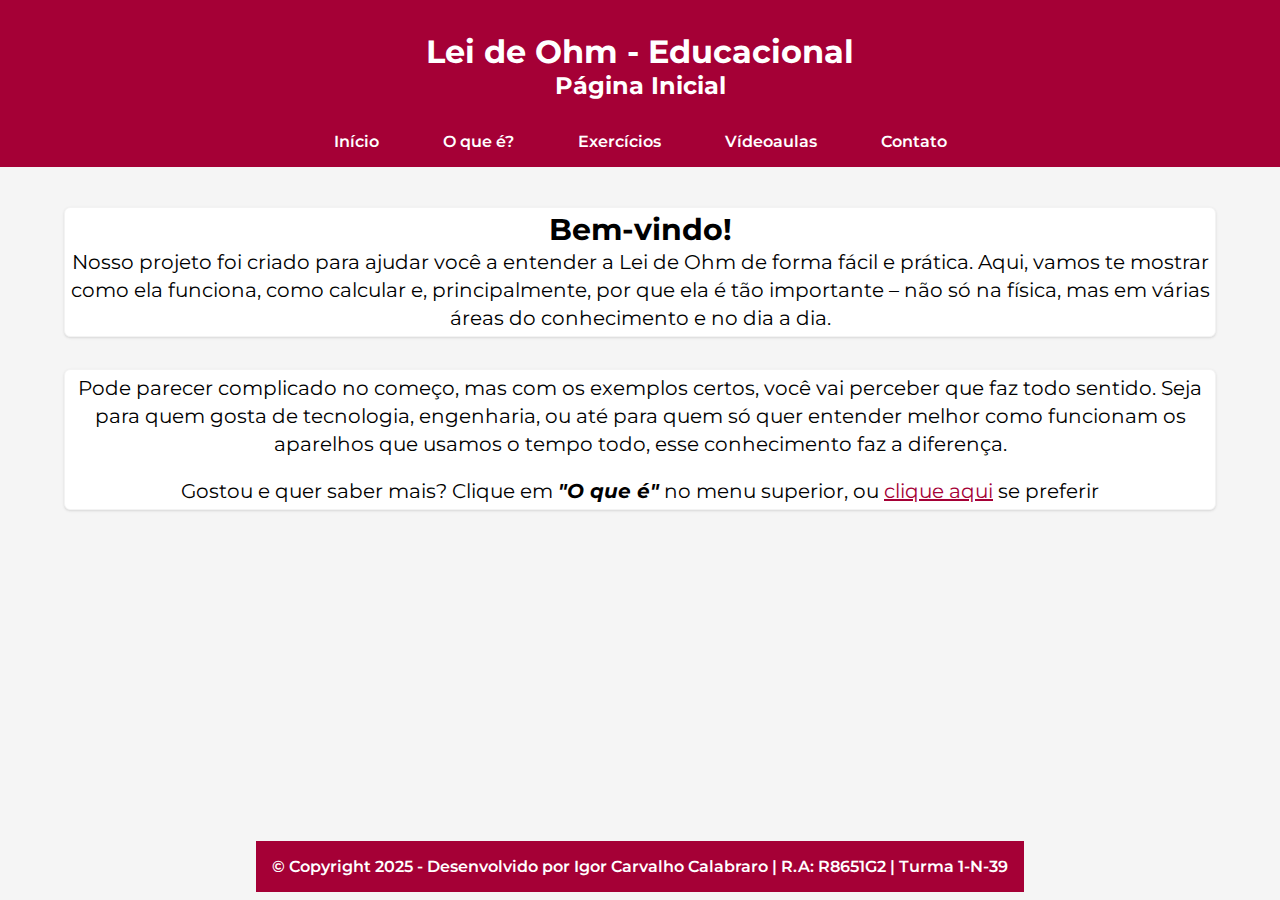
<file: index.html>
<!DOCTYPE html>
<html lang="pt-BR">
  <head>
    <meta charset="UTF-8">
    <meta name="viewport" content="width=device-width, initial-scale=1.0">
    <link rel="preconnect" href="https://fonts.googleapis.com">
    <link rel="preconnect" href="https://fonts.gstatic.com" crossorigin>
    <link href="https://fonts.googleapis.com/css2?family=Inter:ital,opsz,wght@0,14..32,100..900;1,14..32,100..900&family=Montserrat:ital,wght@0,100..900;1,100..900&family=Roboto:ital,wght@0,100;0,300;0,400;0,500;0,700;0,900;1,100;1,300;1,400;1,500;1,700;1,900&display=swap" rel="stylesheet">
    <link rel="stylesheet" href="./style.css">
    <link rel="icon" type="image/png" href="./assets/favicon.png" />
    <title>Lei de Ohm: Início</title>
  </head>
  <body>
    <header>
      <h1>Lei de Ohm - Educacional</h1>
      <h2>Página Inicial</h2>
      <nav>
        <a title="Início" href="./index.html">Início</a>
        <a title="O que é" href="./what-is.html">O que é?</a>
        <a title="Exercícios" href="./questions.html">Exercícios</a>
        <a title="Vídeoaulas" href="./videos.html">Vídeoaulas</a>
        <a title="Contato" href="./contact.html">Contato</a>
      </nav>
    </header>
    <div class="container">
      <section>
        <h3>Bem-vindo!</h3>
        <p>Nosso projeto foi criado para ajudar você a entender a Lei de Ohm de forma fácil e prática. Aqui, vamos te mostrar como ela funciona, como calcular e, principalmente, por que ela é tão importante – não só na física, mas em várias áreas do conhecimento e no dia a dia.</p>
      </section>
      <section>
        <p>Pode parecer complicado no começo, mas com os exemplos certos, você vai perceber que faz todo sentido. Seja para quem gosta de tecnologia, engenharia, ou até para quem só quer entender melhor como funcionam os aparelhos que usamos o tempo todo, esse conhecimento faz a diferença.</p>
        <br />
        <span>Gostou e quer saber mais? Clique em <b><i>"O que é"</i></b> no menu superior, ou <a href="./what-is.html">clique aqui</a> se preferir</span>
      </section>
      <footer>&copy; Copyright 2025 - Desenvolvido por Igor Carvalho Calabraro | R.A: R8651G2 | Turma 1-N-39</footer>
    </div>
  </body>
</html>
</file>
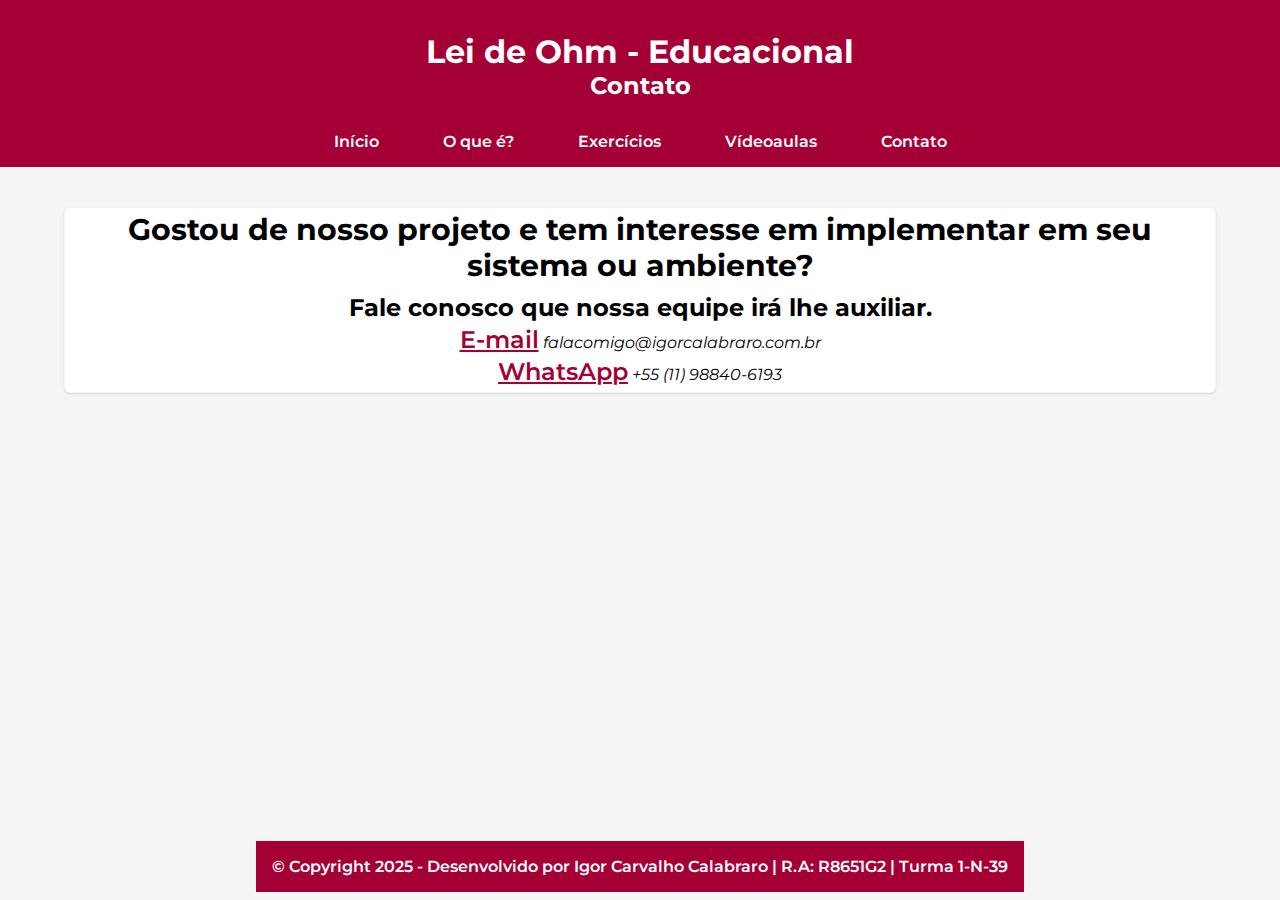
<file: contact.html>
<!DOCTYPE html>
<html lang="pt-BR">
  <head>
    <meta charset="UTF-8">
    <meta name="viewport" content="width=device-width, initial-scale=1.0">
    <link rel="preconnect" href="https://fonts.googleapis.com">
    <link rel="preconnect" href="https://fonts.gstatic.com" crossorigin>
    <link href="https://fonts.googleapis.com/css2?family=Inter:ital,opsz,wght@0,14..32,100..900;1,14..32,100..900&family=Montserrat:ital,wght@0,100..900;1,100..900&family=Roboto:ital,wght@0,100;0,300;0,400;0,500;0,700;0,900;1,100;1,300;1,400;1,500;1,700;1,900&display=swap" rel="stylesheet">
    <link rel="stylesheet" href="./style.css">
    <link rel="icon" type="image/png" href="./assets/favicon.png" />
    <title>Lei de Ohm: Contato</title>
  </head>
  <body>
    <header>
      <h1>Lei de Ohm - Educacional</h1>
      <h2>Contato</h2>
      <nav>
        <a title="Início" href="./index.html">Início</a>
        <a title="O que é" href="./what-is.html">O que é?</a>
        <a title="Exercícios" href="./questions.html">Exercícios</a>
        <a title="Vídeoaulas" href="./videos.html">Vídeoaulas</a>
        <a title="Contato" href="./contact.html">Contato</a>
      </nav>
    </header>
    <div class="container">
      <section class="contact">
        <h3>Gostou de nosso projeto e tem interesse em implementar em seu sistema ou ambiente?</h3>
        <h4 style="margin-top: 0.5rem;">Fale conosco que nossa equipe irá lhe auxiliar.</h4>
        <a href="mailto:falacomigo@igorcalabraro.com.br?subject=Website - Lei de Ohm&body=Olá, gostaria de saber mais detalhes sobre como implementar o projeto da Lei de Ohm em meu ambiente">E-mail</a> <i>falacomigo@igorcalabraro.com.br</i>
        <br />
        <a href="https://api.whatsapp.com/send?phone=5511988406193&text=Ol%C3%A1%2C%20gostaria%20de%20saber%20mais%20detalhes%20sobre%20o%20projeto%20da%20Lei%20de%20Ohm">WhatsApp</a> <i>+55 (11) 98840-6193</i>
      </section>
      <footer>&copy; Copyright 2025 - Desenvolvido por Igor Carvalho Calabraro | R.A: R8651G2 | Turma 1-N-39</footer>
    </div>
  </body>
</html>
</file>
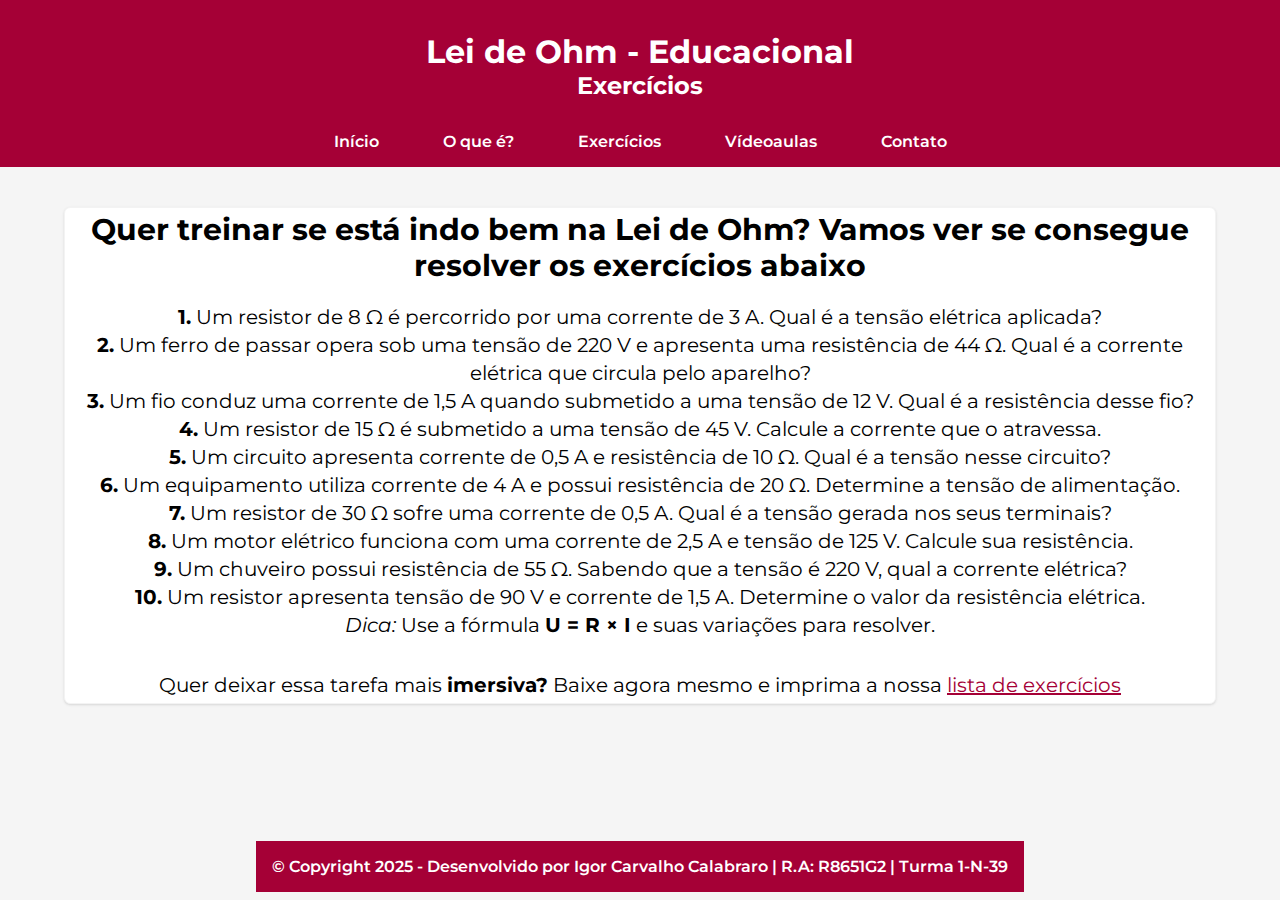
<file: questions.html>
<!DOCTYPE html>
<html lang="pt-BR">
  <head>
    <meta charset="UTF-8">
    <meta name="viewport" content="width=device-width, initial-scale=1.0">
    <link rel="preconnect" href="https://fonts.googleapis.com">
    <link rel="preconnect" href="https://fonts.gstatic.com" crossorigin>
    <link href="https://fonts.googleapis.com/css2?family=Inter:ital,opsz,wght@0,14..32,100..900;1,14..32,100..900&family=Montserrat:ital,wght@0,100..900;1,100..900&family=Roboto:ital,wght@0,100;0,300;0,400;0,500;0,700;0,900;1,100;1,300;1,400;1,500;1,700;1,900&display=swap" rel="stylesheet">
    <link rel="stylesheet" href="./style.css">
    <link rel="icon" type="image/png" href="./assets/favicon.png" />
    <title>Lei de Ohm: Exercícios</title>
  </head>
  <body>
    <header>
      <h1>Lei de Ohm - Educacional</h1>
      <h2>Exercícios</h2>
      <nav>
        <a title="Início" href="./index.html">Início</a>
        <a title="O que é" href="./what-is.html">O que é?</a>
        <a title="Exercícios" href="./questions.html">Exercícios</a>
        <a title="Vídeoaulas" href="./videos.html">Vídeoaulas</a>
        <a title="Contato" href="./contact.html">Contato</a>
      </nav>
    </header>

    <div class="container">
      <section>
        <h3>Quer treinar se está indo bem na Lei de Ohm? Vamos ver se consegue resolver os exercícios abaixo</h3>
        <br />
        <ul>
          <li><strong>1.</strong> Um resistor de 8 Ω é percorrido por uma corrente de 3 A. Qual é a tensão elétrica aplicada?</li>
          <li><strong>2.</strong> Um ferro de passar opera sob uma tensão de 220 V e apresenta uma resistência de 44 Ω. Qual é a corrente elétrica que circula pelo aparelho?</li>
          <li><strong>3.</strong> Um fio conduz uma corrente de 1,5 A quando submetido a uma tensão de 12 V. Qual é a resistência desse fio?</li>
          <li><strong>4.</strong> Um resistor de 15 Ω é submetido a uma tensão de 45 V. Calcule a corrente que o atravessa.</li>
          <li><strong>5.</strong> Um circuito apresenta corrente de 0,5 A e resistência de 10 Ω. Qual é a tensão nesse circuito?</li>
          <li><strong>6.</strong> Um equipamento utiliza corrente de 4 A e possui resistência de 20 Ω. Determine a tensão de alimentação.</li>
          <li><strong>7.</strong> Um resistor de 30 Ω sofre uma corrente de 0,5 A. Qual é a tensão gerada nos seus terminais?</li>
          <li><strong>8.</strong> Um motor elétrico funciona com uma corrente de 2,5 A e tensão de 125 V. Calcule sua resistência.</li>
          <li><strong>9.</strong> Um chuveiro possui resistência de 55 Ω. Sabendo que a tensão é 220 V, qual a corrente elétrica?</li>
          <li><strong>10.</strong> Um resistor apresenta tensão de 90 V e corrente de 1,5 A. Determine o valor da resistência elétrica.</li>
        </ul>
        <p><em>Dica:</em> Use a fórmula <strong>U = R × I</strong> e suas variações para resolver.</p>

        <p style="margin-top: 2rem;">Quer deixar essa tarefa mais <strong>imersiva?</strong> Baixe agora mesmo e imprima a nossa <a href="./assets/exercicios_lei_de_ohm.pdf" target="_blank" rel="noreferrer">lista de exercícios</a></p>
      </section>
      <footer>&copy; Copyright 2025 - Desenvolvido por Igor Carvalho Calabraro | R.A: R8651G2 | Turma 1-N-39</footer>
    </div>
  </body>
</html>
</file>
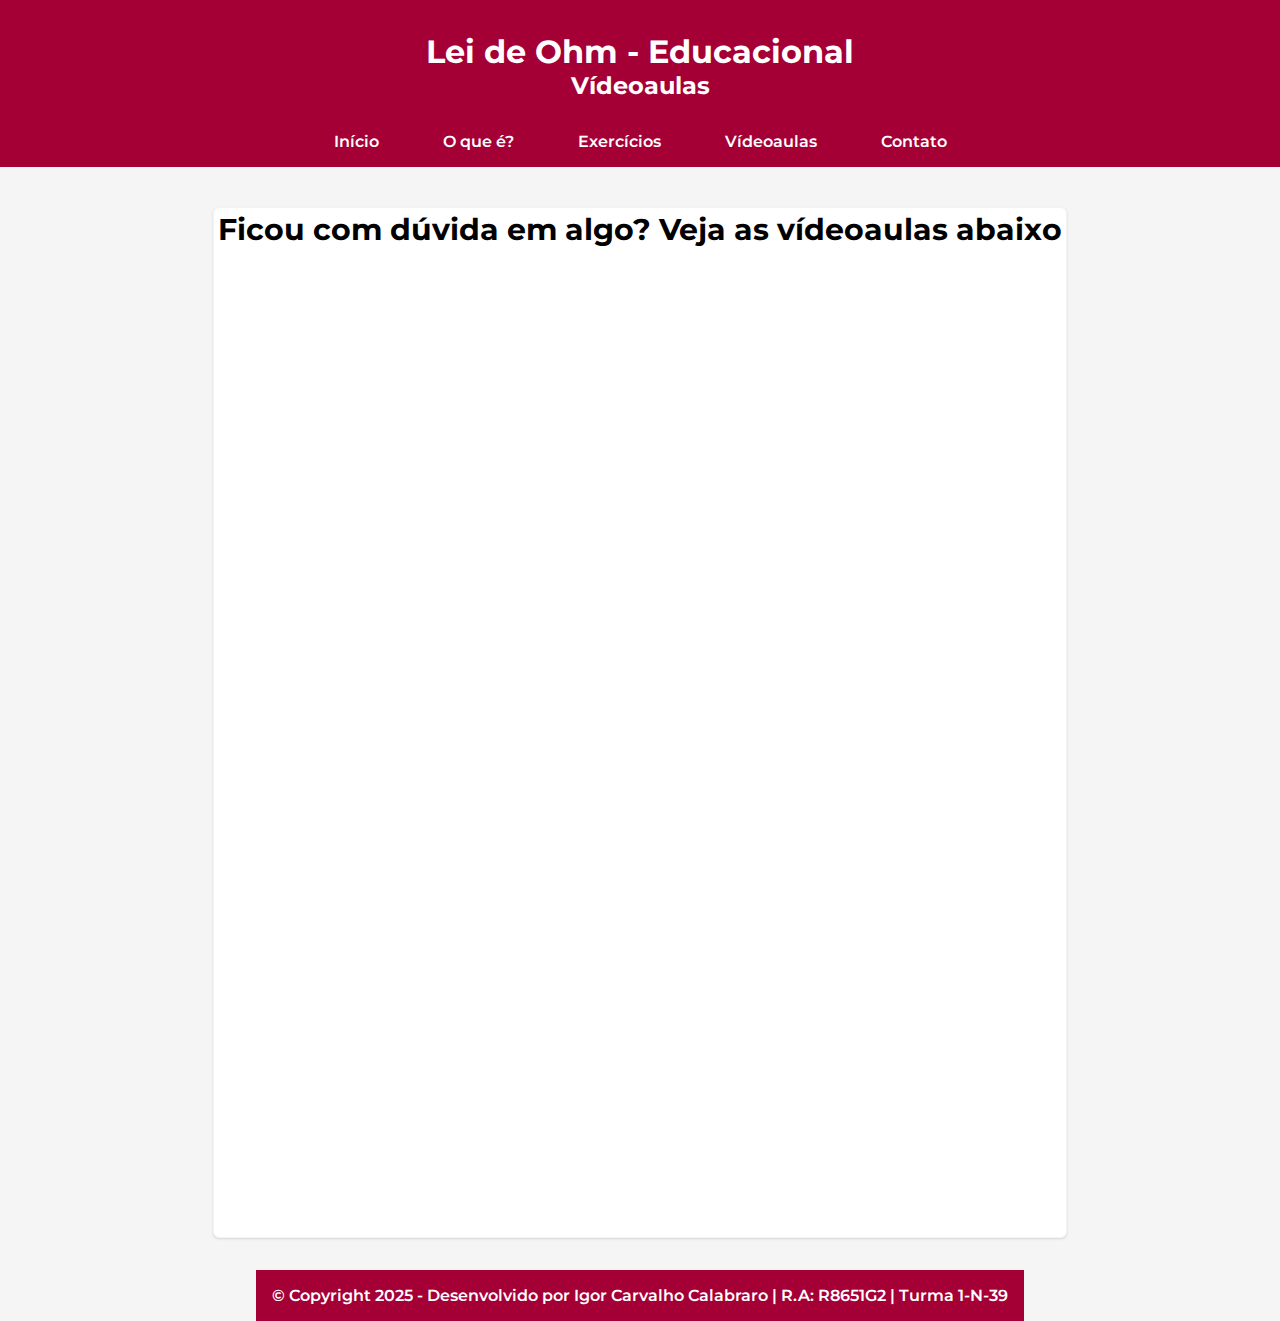
<file: videos.html>
<!DOCTYPE html>
<html lang="pt-BR">
  <head>
    <meta charset="UTF-8">
    <meta name="viewport" content="width=device-width, initial-scale=1.0">
    <link rel="preconnect" href="https://fonts.googleapis.com">
    <link rel="preconnect" href="https://fonts.gstatic.com" crossorigin>
    <link href="https://fonts.googleapis.com/css2?family=Inter:ital,opsz,wght@0,14..32,100..900;1,14..32,100..900&family=Montserrat:ital,wght@0,100..900;1,100..900&family=Roboto:ital,wght@0,100;0,300;0,400;0,500;0,700;0,900;1,100;1,300;1,400;1,500;1,700;1,900&display=swap" rel="stylesheet">
    <link rel="stylesheet" href="./style.css">
    <link rel="icon" type="image/png" href="./assets/favicon.png" />
    <title>Lei de Ohm: Vídeoaulas</title>
  </head>
  <body>
    <header>
      <h1>Lei de Ohm - Educacional</h1>
      <h2>Vídeoaulas</h2>
      <nav>
        <a title="Início" href="./index.html">Início</a>
        <a title="O que é" href="./what-is.html">O que é?</a>
        <a title="Exercícios" href="./questions.html">Exercícios</a>
        <a title="Vídeoaulas" href="./videos.html">Vídeoaulas</a>
        <a title="Contato" href="./contact.html">Contato</a>
      </nav>
    </header>

    <div class="container">
      <section>
        <h3>Ficou com dúvida em algo? Veja as vídeoaulas abaixo</h3>
        <br />
        <ul>
          <li>
            <iframe width="560" height="315" src="https://www.youtube.com/embed/LC0nL4cjxYg?si=bmJKceSqy44BudnG" title="YouTube video player" frameborder="0" allow="accelerometer; autoplay; clipboard-write; encrypted-media; gyroscope; picture-in-picture; web-share" referrerpolicy="strict-origin-when-cross-origin" allowfullscreen></iframe>
          </li>
          <li>
            <iframe width="560" height="315" src="https://www.youtube.com/embed/3u_bOg0h_ic?si=Oiseo1DKFzKcJLYZ" title="YouTube video player" frameborder="0" allow="accelerometer; autoplay; clipboard-write; encrypted-media; gyroscope; picture-in-picture; web-share" referrerpolicy="strict-origin-when-cross-origin" allowfullscreen></iframe>
          </li>
          <li>
            <iframe width="560" height="315" src="https://www.youtube.com/embed/6QeanXwEJGE?si=IFQdoJTgBwwdKksb" title="YouTube video player" frameborder="0" allow="accelerometer; autoplay; clipboard-write; encrypted-media; gyroscope; picture-in-picture; web-share" referrerpolicy="strict-origin-when-cross-origin" allowfullscreen></iframe>
          </li>
        </ul>
      </section>
      <footer>&copy; Copyright 2025 - Desenvolvido por Igor Carvalho Calabraro | R.A: R8651G2 | Turma 1-N-39</footer>
    </div>
  </body>
</html>
</file>
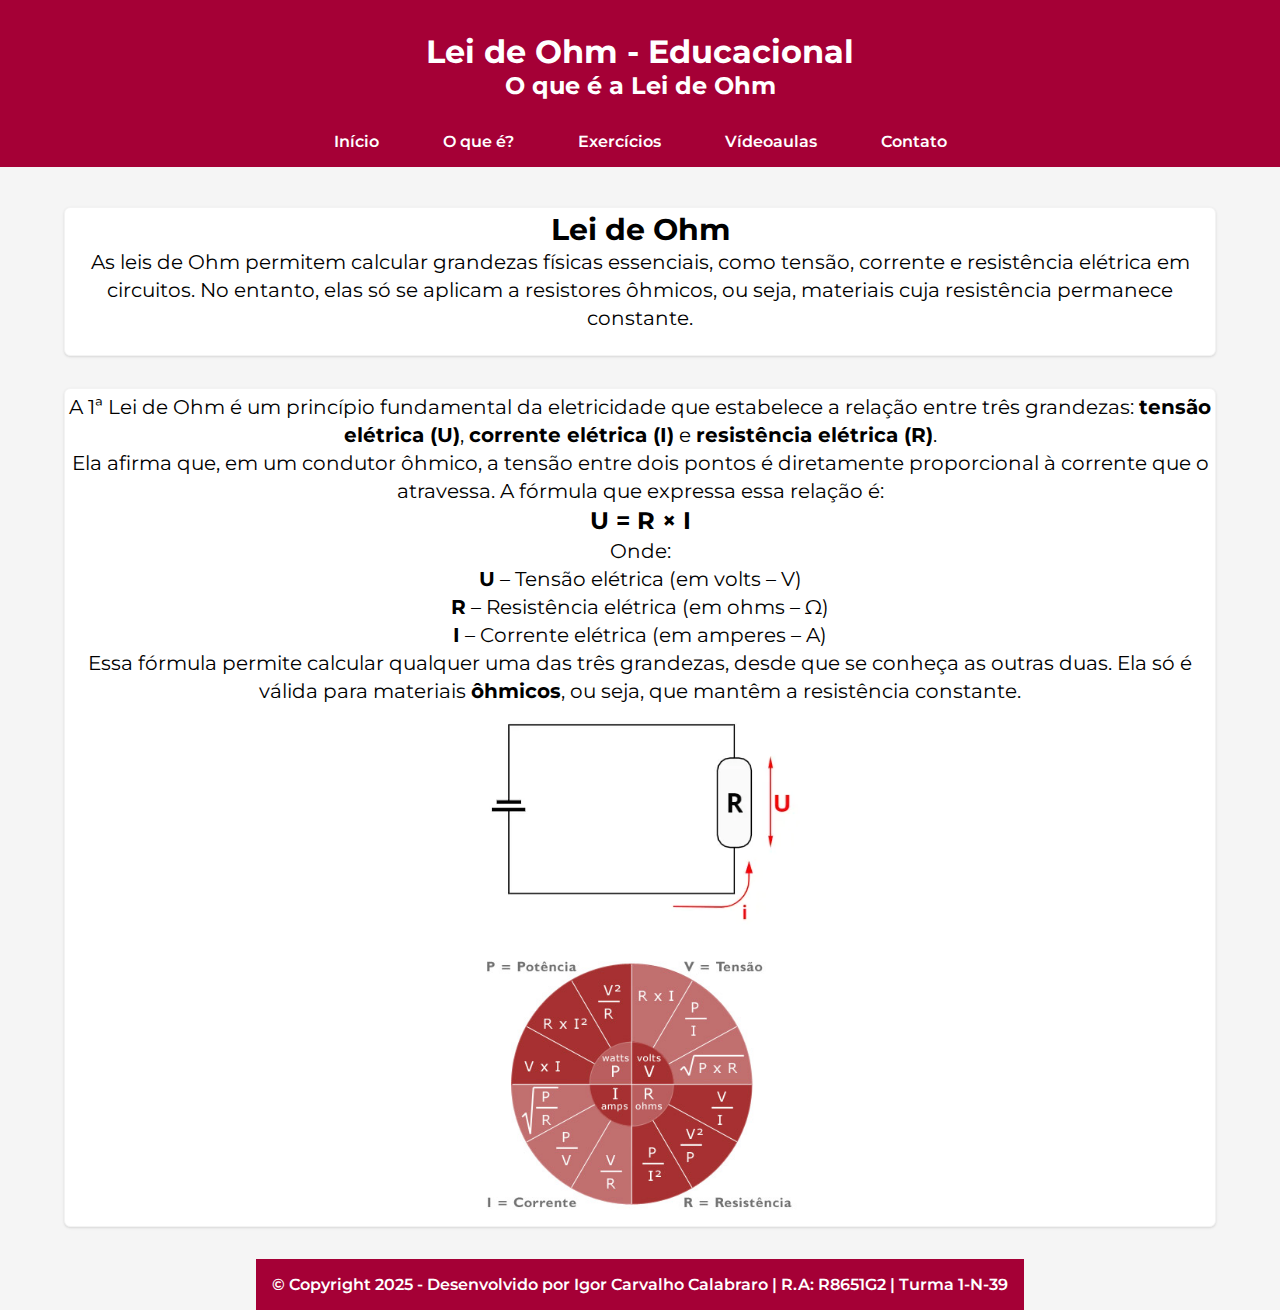
<file: what-is.html>
<!DOCTYPE html>
<html lang="pt-BR">
  <head>
    <meta charset="UTF-8">
    <meta name="viewport" content="width=device-width, initial-scale=1.0">
    <link rel="preconnect" href="https://fonts.googleapis.com">
    <link rel="preconnect" href="https://fonts.gstatic.com" crossorigin>
    <link href="https://fonts.googleapis.com/css2?family=Inter:ital,opsz,wght@0,14..32,100..900;1,14..32,100..900&family=Montserrat:ital,wght@0,100..900;1,100..900&family=Roboto:ital,wght@0,100;0,300;0,400;0,500;0,700;0,900;1,100;1,300;1,400;1,500;1,700;1,900&display=swap" rel="stylesheet">
    <link rel="stylesheet" href="./style.css">
    <link rel="icon" type="image/png" href="./assets/favicon.png" />
    <title>Lei de Ohm: O que é</title>
  </head>
  <body>
    <header>
      <h1>Lei de Ohm - Educacional</h1>
      <h2>O que é a Lei de Ohm</h2>
      <nav>
        <a title="Início" href="./index.html">Início</a>
        <a title="O que é" href="./what-is.html">O que é?</a>
        <a title="Exercícios" href="./questions.html">Exercícios</a>
        <a title="Vídeoaulas" href="./videos.html">Vídeoaulas</a>
        <a title="Contato" href="./contact.html">Contato</a>
      </nav>
    </header>
    <div class="container">
      <section>
        <h3>Lei de Ohm</h3>
        <p>As leis de Ohm permitem calcular grandezas físicas essenciais, como tensão, corrente e resistência elétrica em circuitos. No entanto, elas só se aplicam a resistores ôhmicos, ou seja, materiais cuja resistência permanece constante.</p>
        <br />
      </section>
      <section>
        <p>A 1ª Lei de Ohm é um princípio fundamental da eletricidade que estabelece a relação entre três grandezas: <strong>tensão elétrica (U)</strong>, <strong>corrente elétrica (I)</strong> e <strong>resistência elétrica (R)</strong>.</p>
        <p>
          Ela afirma que, em um condutor ôhmico, a tensão entre dois pontos é diretamente proporcional à corrente que o atravessa. A fórmula que expressa essa relação é:
        </p>
        <p class="formula"><strong>U = R × I</strong></p>
        <p>
          Onde:
        </p>
        <ul>
          <li><strong>U</strong> – Tensão elétrica (em volts – V)</li>
          <li><strong>R</strong> – Resistência elétrica (em ohms – Ω)</li>
          <li><strong>I</strong> – Corrente elétrica (em amperes – A)</li>
        </ul>
        <p>
          Essa fórmula permite calcular qualquer uma das três grandezas, desde que se conheça as outras duas. Ela só é válida para materiais <strong>ôhmicos</strong>, ou seja, que mantêm a resistência constante.
        </p>
        <img src="./assets/circuito-eletrico.png" alt="Circuito elétrico" width="320">
        <br />
        <br />
        <img src="./assets/lei-de-ohm-circulo.jpg" alt="Círculo da Lei de Ohm" width="320">
      </section>    
      <footer>&copy; Copyright 2025 - Desenvolvido por Igor Carvalho Calabraro | R.A: R8651G2 | Turma 1-N-39</footer>
    </div>
  </body>
</html>
</file>
<file: style.css>
/* CONFIG INICIAL */
* {
  margin: 0;
  padding: 0;
  box-sizing: border-box;
  font-family: 'Montserrat',Arial, sans-serif;
  -webkit-font-smoothing: antialiased;
  -moz-osx-font-smoothing: grayscale;
  --background-theme: #a50036;
  --background-theme-secondary: #8b0836;
  --container-theme-color: #f5f5f5;
  --text-theme: #ffffff;
  --text-theme-secondary: #e4e4e7;
  --shadow: 0 1px 3px 0 rgb(0 0 0 / 0.1), 0 1px 2px -1px rgb(0 0 0 / 0.1);
}

body {
  display: flex;
  flex-direction: column;
  height: 100vh;
  background-color: var(--container-theme-color);
}

/* HEADER / MENU SUPERIOR */
header {
  padding: 2rem 6rem 1rem;
  display: flex;
  flex-direction: column;
  justify-content: center;
  align-items: center;
  background-color: var(--background-theme);
  color: var(--text-theme);
  user-select: none;
}

header nav {
  margin-top: 2rem;
  display: flex;
  justify-content: center;
  gap: 4rem;
}

header nav a {
  color: var(--text-theme);
  font-weight: 600;
  outline-style: none;
  text-decoration: none;
}

header nav a:hover {
  color: var(--text-theme-secondary);
  text-wrap: inherit;
}

/* FOOTER / MENU INFERIOR */

footer {
  margin-top: auto;
  background-color: var(--background-theme);
  padding: 1rem;
  text-align: center;
  color: var(--text-theme);
  font-weight: 600;
}

ul {
  list-style-type: none;
}

/* CONTAINER / DIV QUE CONTÉM O CONTEÚDO */

.container {
  width: 90%;
  display: flex;
  flex: 1;
  flex-direction: column;
  margin: 0.5rem auto;
  padding-top: 2rem;
  justify-content: center;
  align-items: center;
  text-align: center;
  gap: 2rem;
}

.container section {
  background-color: var(--text-theme);
  padding: 4px 4px;
  border: 1px solid #f3f3f3;
  border-radius: 6px;
  box-shadow: var(--shadow);
}

.container .contact a {
  font-size: 1.5rem;
  line-height: calc(2 / 1.5);
  font-weight: 600;
}

.container h2 {
  font-size: 2.5rem;
  line-height: calc(2.5 / 2.25);
}

.container h3 {
  font-size: 1.875rem;
  line-height: calc(2.25 / 1.875);
}

.container h4 {
  font-size: 1.5rem;
  line-height: calc(2 / 1.5);
}

.container h5 {
  font-style: 1.25rem;
  line-height: calc(1.75 / 1.25);
}

.container p, .container span, .container li {
  font-size: 1.25rem;
  line-height: calc(1.75 / 1.25);
}

.container a {
  color: var(--background-theme);
}

.container a:hover {
  color: var(--background-theme-secondary);
}

.container .formula {
  font-size: 1.5rem;
  line-height: calc(2 / 1.5);
}

::-webkit-scrollbar {
  width: 0;
}

::-webkit-scrollbar-thumb {
  background: var(--background-theme);
}

@media (max-width: 768px) {
  header {
    text-align: center;
  }
  header nav {
    display: flex;
    flex-direction: column;
    align-items: center;
    gap: .6rem;
  }
}
</file>
